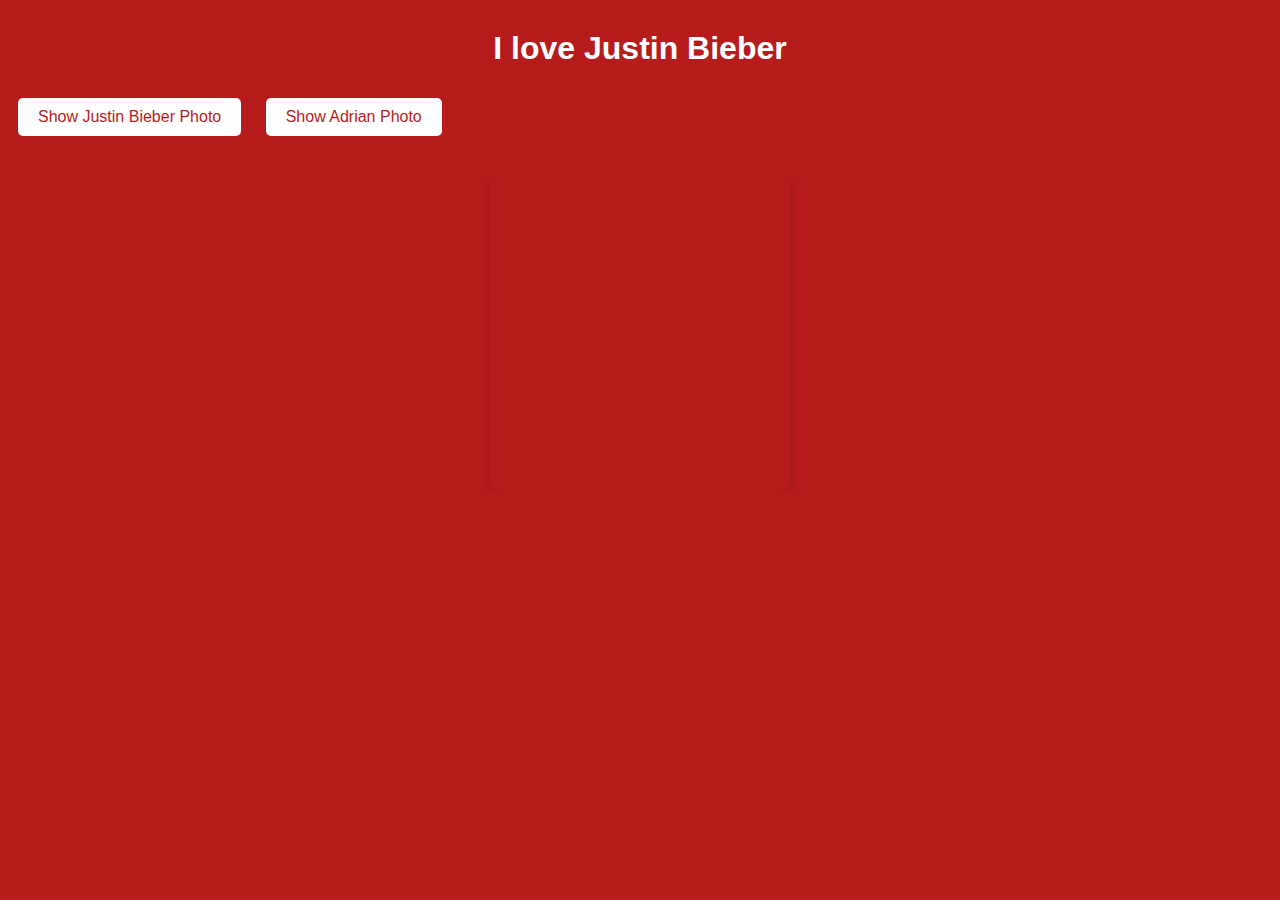
<file: fanpage.html>
<!DOCTYPE html>
<html lang="en">
<head>
    <meta charset="UTF-8">
    <meta name="viewport" content="width=device-width, initial-scale=1.0">
    <title>Justin Bieber</title>
</head>
<body>
    <h1>I love Justin Bieber</h1>
    <!-- <a href="https://www.youtube.com/watch?v=fXivMSJm_kA"></a> -->
    <button onclick="showJustinPhoto()">Show Justin Bieber Photo</button>
    <button onclick="showAdrianPhoto()">Show Adrian Photo</button>
    <div class="media-flex">
        <!-- Images and links will be displayed here by JS -->
        <iframe width="560" height="315" src="https://www.youtube.com/embed/fXivMSJm_kA" 
        title="YouTube video player" frameborder="0" allowfullscreen></iframe>
    </div>
</body>
<script src="indes.js"></script>
<link rel="stylesheet" href="fanpage.css">
</html>
</file>
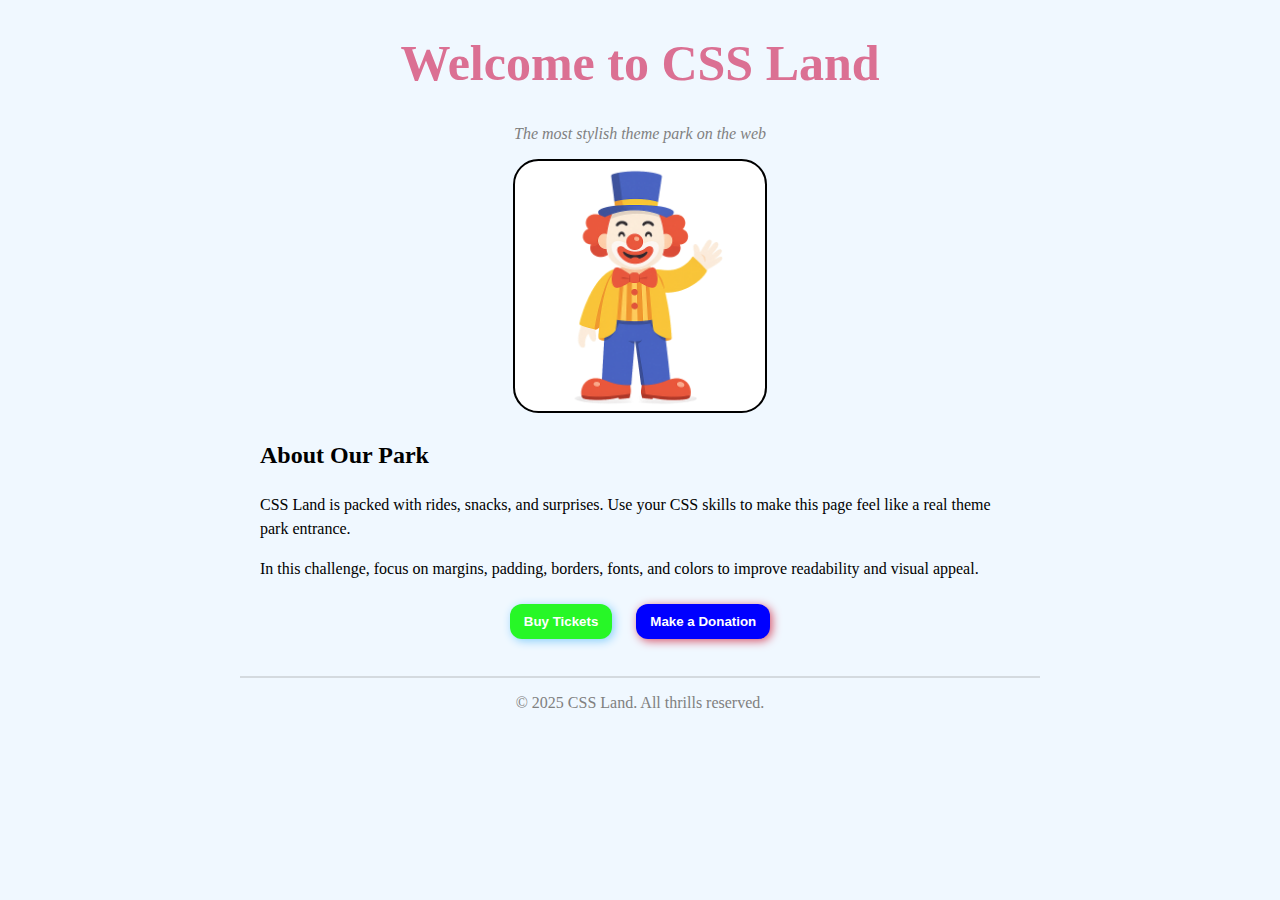
<file: week2/Challenge1/home.html>
<!DOCTYPE html>
<html lang="en">
<head>
    <meta charset="UTF-8" />
    <meta name="viewport" content="width=device-width, initial-scale=1.0"/>
    <title>Challenge 1 - CSS Land - Welcome</title>
    <link rel="stylesheet" href="styles.css"/>
</head>
<body>

    <!-- DO NOT MODIFY HTML
         YOU MAY ONLY EDIT styles.css
    -->

    <div class="container">

        <header class="site-header">
            <h1>Welcome to <span class="park-name">CSS Land</span></h1>
            <p class="tagline">The most stylish theme park on the web</p>
        </header>

        <main>
            <section class="hero">
                <div class="mascot-placeholder" aria-label="Mascot placeholder" role="img">
                    <img id="mascot-image" src="mascot.png">
                </div>
            </section>

            <section class="about">
                <h2>About Our Park</h2>
                <p>CSS Land is packed with rides, snacks, and surprises. Use your CSS skills to make this
                    page feel like a real theme park entrance.
                </p>
                <p>In this challenge, focus on margins, padding, borders, fonts, and colors to improve
                    readability and visual appeal.
                </p>
            </section>

            <section class="actions">
                <button class="buy-tickets">Buy Tickets</button>
                <button class="make-donation">Make a Donation</button>
            </section>
        </main>

        <footer class="site-footer">
            <p>© 2025 CSS Land. All thrills reserved.</p>
        </footer>

    </div>

</body>
</html>
</file>
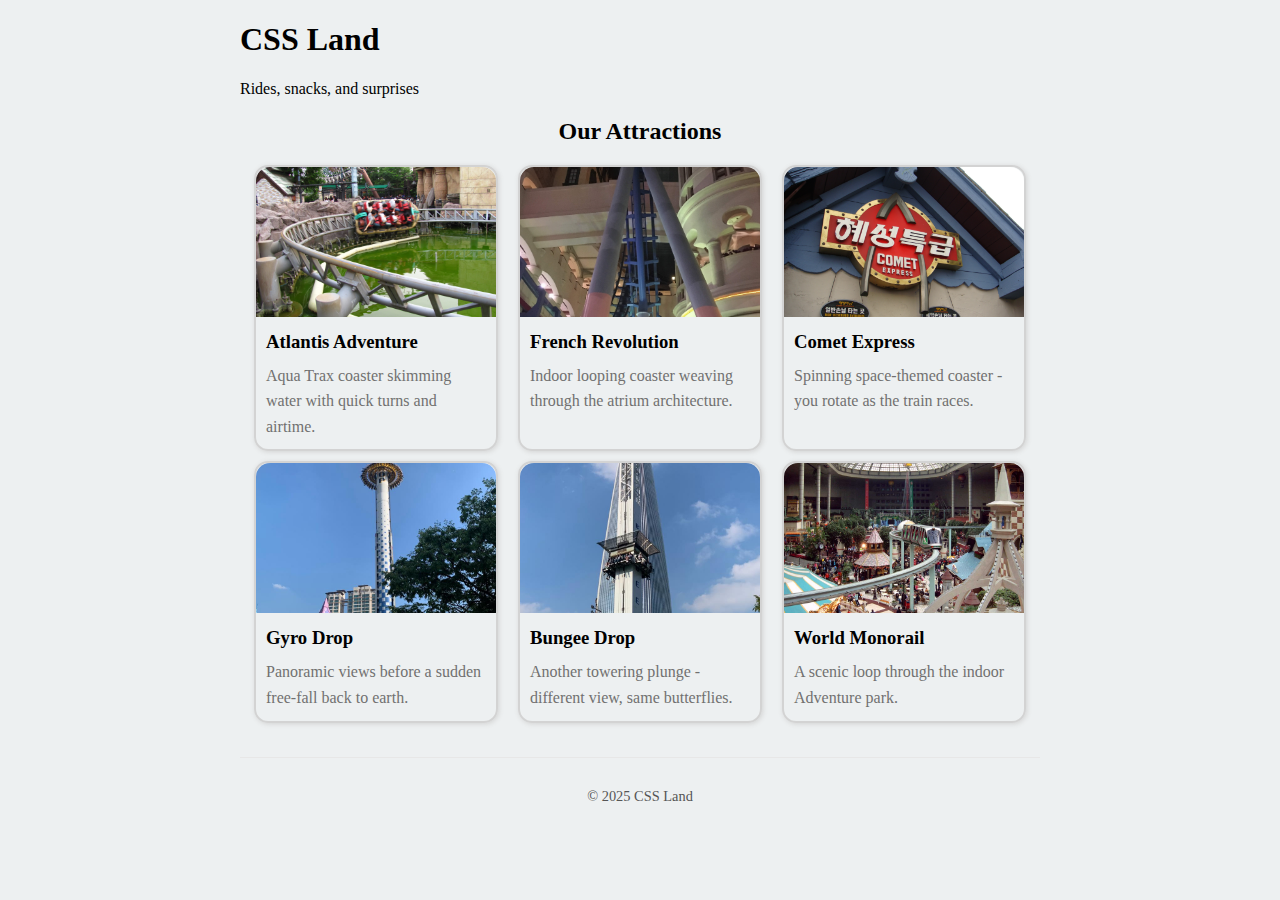
<file: week2/Challenge2/home.html>
<!DOCTYPE html>
<html lang="en">
<head>
    <meta charset="UTF-8" />
    <meta name="viewport" content="width=device-width, initial-scale=1.0"/>
    <title>Challenge 2 - CSS Land - Attractions Gallery</title>
    <link rel="stylesheet" href="styles.css"/>
</head>
<body>

    <!-- DO NOT MODIFY home.html -->
    <!-- Add all styling in styles.css -->

    <div class="container">
        <header class="site-header">
            <h1>CSS Land</h1>
            <p class="tagline">Rides, snacks, and surprises</p>
        </header>

        <main>
            <section class="attractions">
                <h2>Our Attractions</h2>

                <div class="cards">
                    <article class="card">
                        <img src="images/atlantis.jpg" alt="Atlantis Adventure at Lotte World">
                        <h3>Atlantis Adventure</h3>
                        <p class="blurb">Aqua Trax coaster skimming water with quick turns and airtime.</p>
                    </article>

                    <article class="card">
                        <img src="images/french.jpg" alt="French Revolution indoor coaster">
                        <h3>French Revolution</h3>
                        <p class="blurb">Indoor looping coaster weaving through the atrium architecture.</p>
                    </article>

                    <article class="card">
                        <img src="images/comet.jpg" alt="Comet Express at Lotte World">
                        <h3>Comet Express</h3>
                        <p class="blurb">Spinning space-themed coaster - you rotate as the train races.</p>
                    </article>

                    <article class="card">
                        <img src="images/gyro.jpg" alt="Gyro Drop tower ride at Lotte World">
                        <h3>Gyro Drop</h3>
                        <p class="blurb">Panoramic views before a sudden free-fall back to earth.</p>
                    </article>

                    <article class="card">
                        <img src="images/bungee.jpg" alt="Bungee Drop at Lotte World">
                        <h3>Bungee Drop</h3>
                        <p class="blurb">Another towering plunge - different view, same butterflies.</p>
                    </article>

                    <article class="card">
                        <img src="images/monorail.jpg" alt="World Monorail at Lotte World Adventure">
                        <h3>World Monorail</h3>
                        <p class="blurb">A scenic loop through the indoor Adventure park.</p>
                    </article>
                </div>
            </section>
        </main>

        <footer class="site-footer">
            <p>© 2025 CSS Land</p>
        </footer>
    </div>

</body>
</html>
</file>
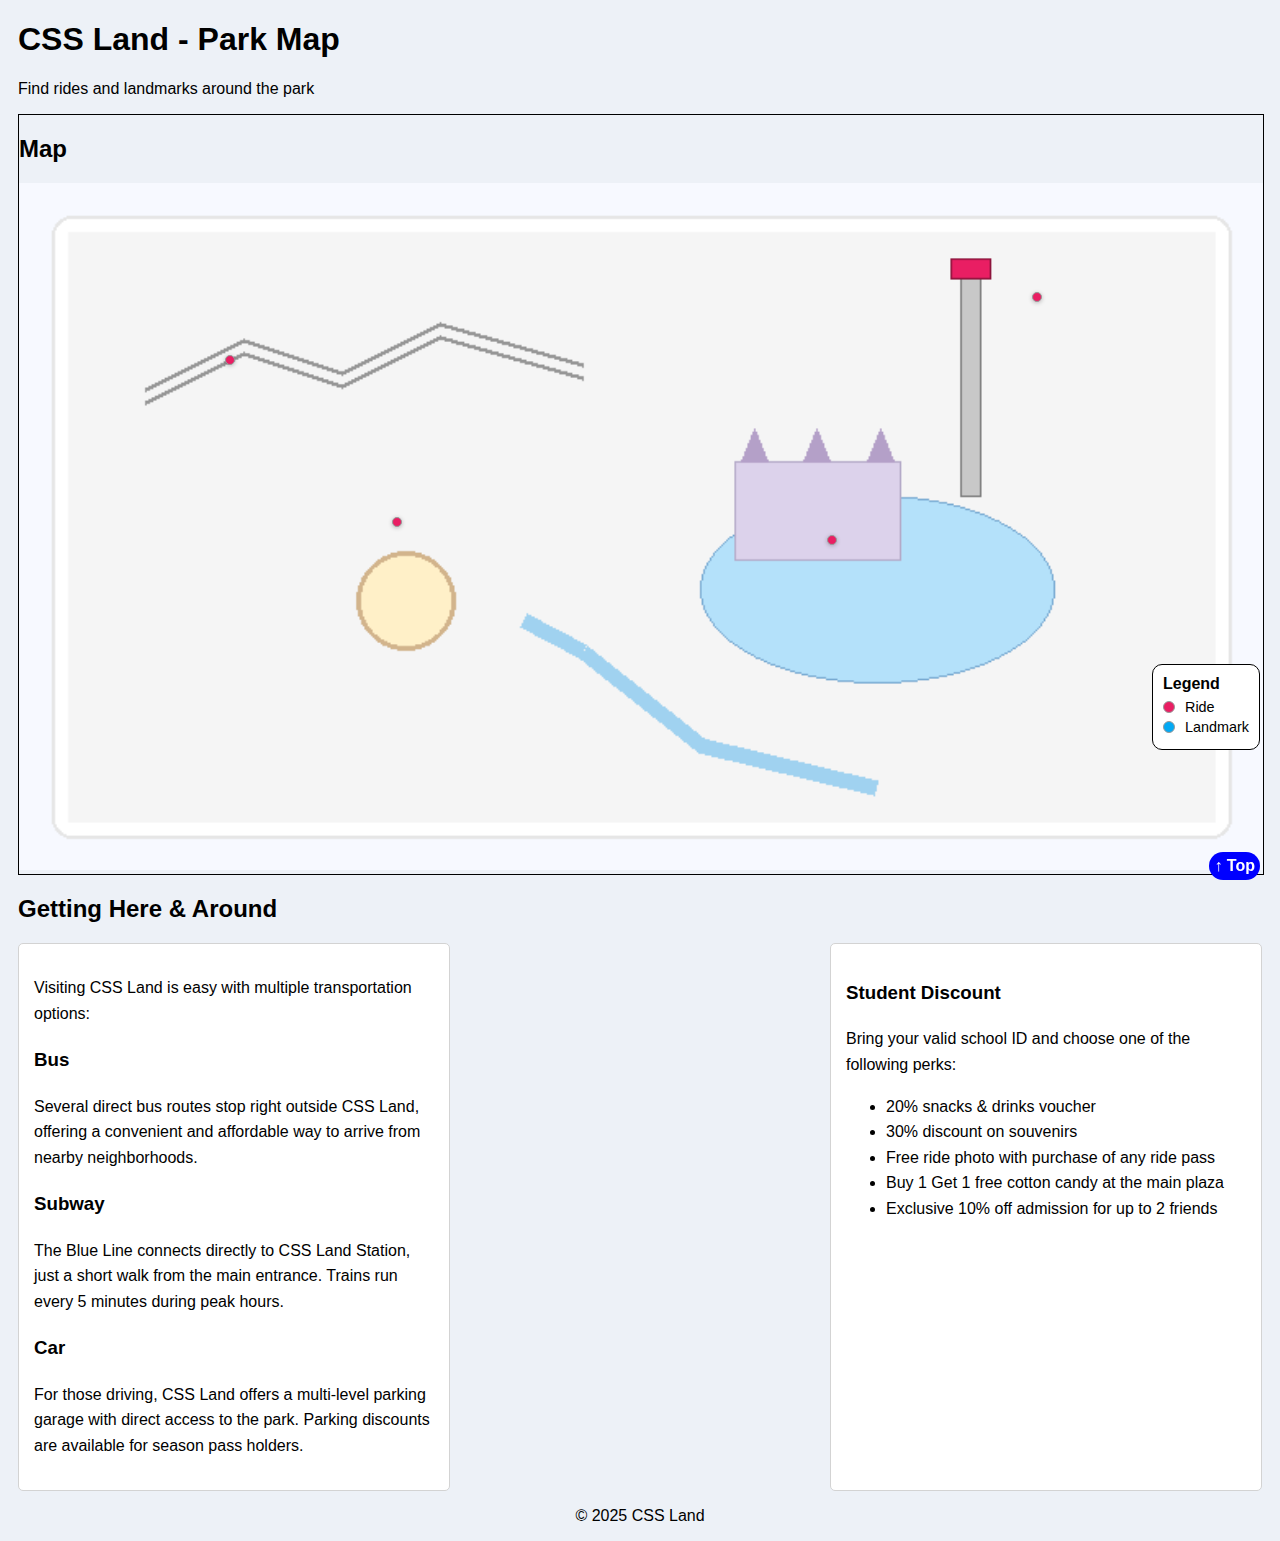
<file: week2/Challenge3/home.html>
<!DOCTYPE html>
<html lang="en">
<head>
    <meta charset="UTF-8" />
    <meta name="viewport" content="width=device-width, initial-scale=1.0"/>
    <title>Challenge 3 - CSS Land - Park Map</title>
    <link rel="stylesheet" href="styles.css"/>
</head>
<body id="top">
    <!-- DO NOT MODIFY home.html -->
    <!-- Add all your styles in styles.css -->

    <div class="container">
        <header class="site-header">
            <h1>CSS Land - Park Map</h1>
            <p class="tagline">Find rides and landmarks around the park</p>
        </header>

        <main>
            <section class="map-section">
                <h2>Map</h2>

                <!-- Map wrapper: make this the positioning context -->
                <div class="map-wrapper">
                    <!-- Map image -->
                    <img class="park-map" src="map.png" alt="CSS Land Park Map">

                    <!-- Attraction markers (place precisely on the map) -->
                    <button class="marker" id="marker-atlantis" aria-label="Atlantis Adventure">
                        <span class="tooltip">Atlantis Adventure</span>
                    </button>

                    <button class="marker" id="marker-gyro" aria-label="Gyro Drop">
                        <span class="tooltip">Gyro Drop</span>
                    </button>

                    <button class="marker" id="marker-carousel" aria-label="Carousel Dreams">
                        <span class="tooltip">Carousel Dreams</span>
                    </button>

                    <button class="marker" id="marker-river" aria-label="River Rapids">
                        <span class="tooltip">River Rapids</span>
                    </button>

                    <!-- Legend box pinned to map corner -->
                    <aside class="legend">
                        <h3>Legend</h3>
                        <ul>
                            <li><span class="dot ride"></span> Ride</li>
                            <li><span class="dot landmark"></span> Landmark</li>
                        </ul>
                    </aside>
                </div>
            </section>

            <section class="transport">
                <h2>Getting Here & Around</h2>
                <div class="transport-columns">
                    <!-- Left column: Transportation info -->
                    <div class="transport-info">
                        <p>Visiting CSS Land is easy with multiple transportation options:</p>

                        <h3>Bus</h3>
                        <p>Several direct bus routes stop right outside CSS Land, offering a convenient and affordable way to arrive from nearby neighborhoods.</p>

                        <h3>Subway</h3>
                        <p>The Blue Line connects directly to CSS Land Station, just a short walk from the main entrance. Trains run every 5 minutes during peak hours.</p>

                        <h3>Car</h3>
                        <p>For those driving, CSS Land offers a multi-level parking garage with direct access to the park. Parking discounts are available for season pass holders.</p>
                    </div>

                    <!-- Right column: Student discount info -->
                    <div class="transport-discounts">
                        <h3>Student Discount</h3>
                        <p>Bring your valid school ID and choose one of the following perks:</p>
                        <ul>
                            <li>20% snacks & drinks voucher</li>
                            <li>30% discount on souvenirs</li>
                            <li>Free ride photo with purchase of any ride pass</li>
                            <li>Buy 1 Get 1 free cotton candy at the main plaza</li>
                            <li>Exclusive 10% off admission for up to 2 friends</li>
                        </ul>
                    </div>
                </div>
            </section>

        </main>

        <!-- Fixed Back to Top button -->
        <a href="#top" class="back-to-top" aria-label="Back to top">↑ Top</a>

        <footer class="site-footer">
            <p>© 2025 CSS Land</p>
        </footer>
    </div>
</body>
</html>
</file>
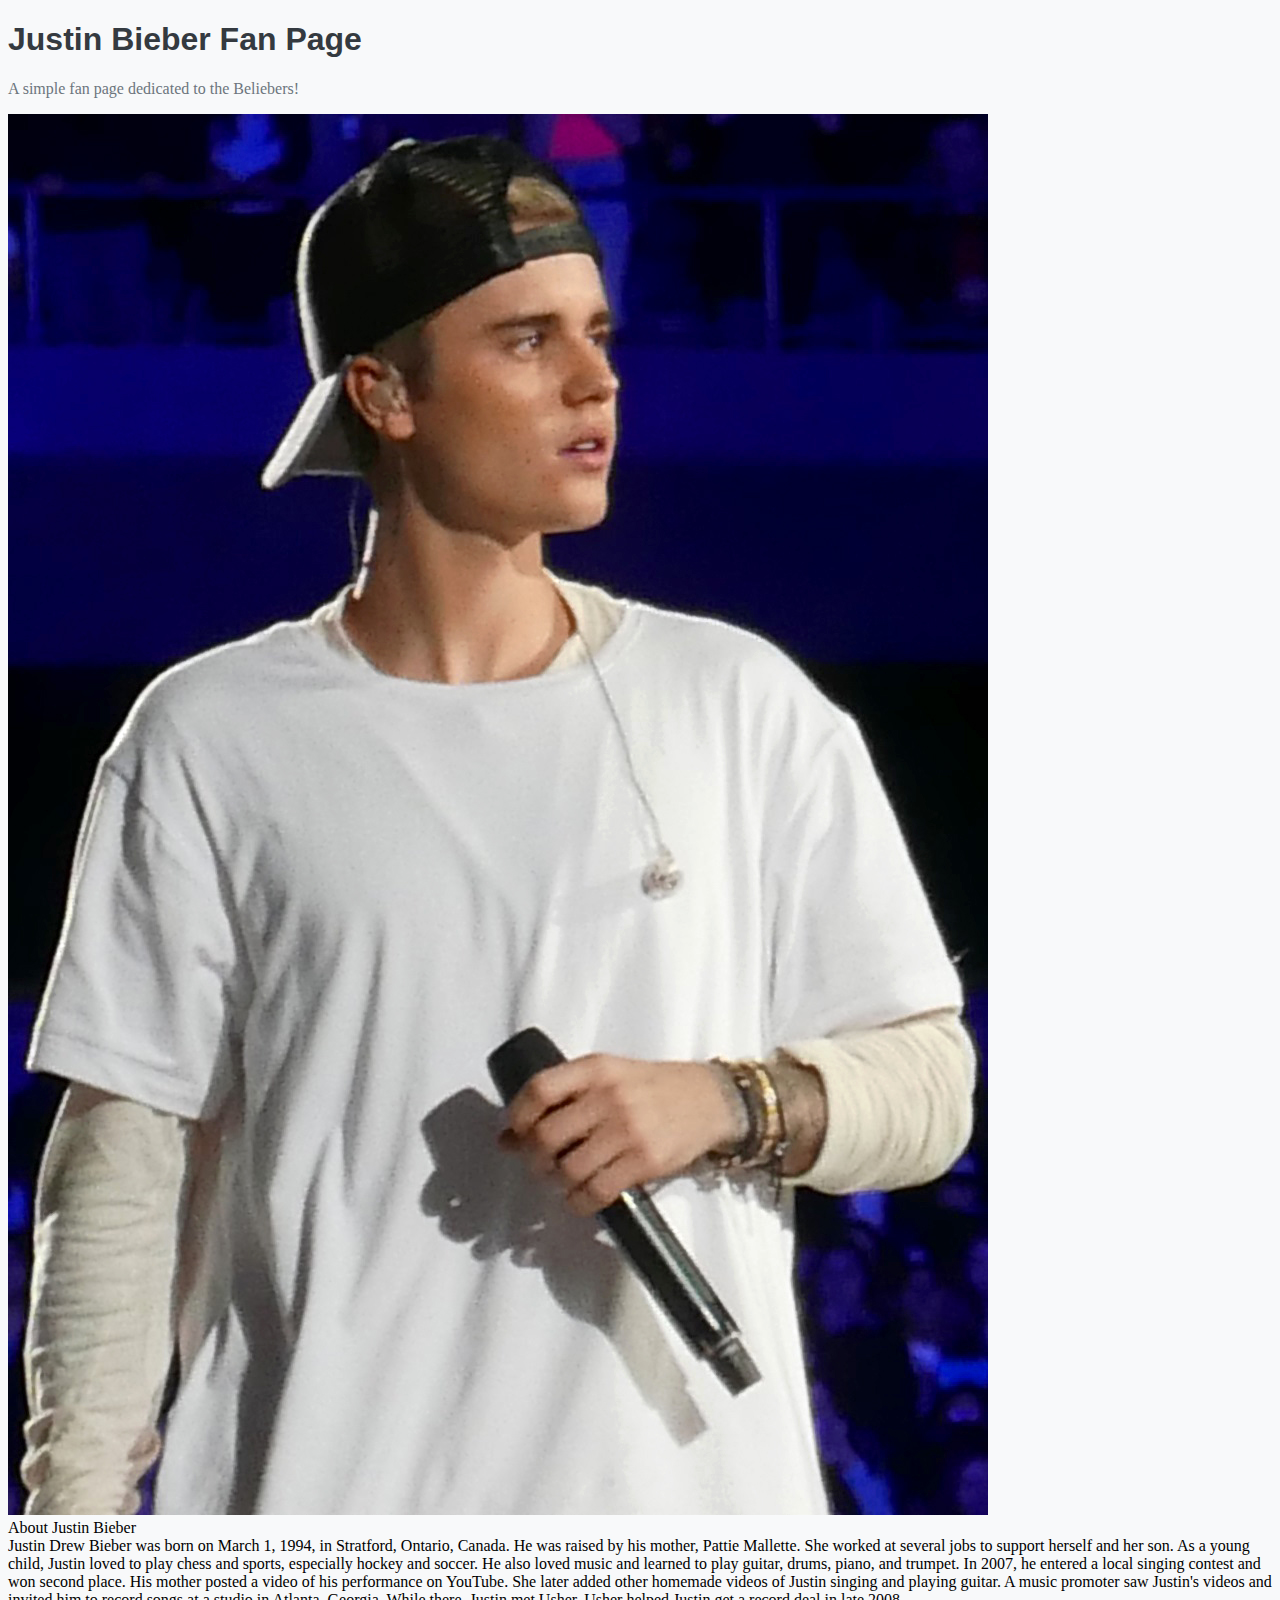
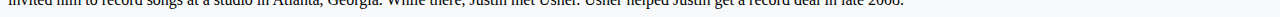
<file: week3/Challenge1/justin.html>
<!DOCTYPE html>
<html lang="en">
<head>
    <meta charset="UTF-8">
    <meta name="viewport" content="width=device-width, initial-scale=1.0">
    <title>Challenge 1 - Justin</title>

    <!-- Bootstrap CSS -->
    <link href="https://cdn.jsdelivr.net/npm/bootstrap@5.3.7/dist/css/bootstrap.min.css" rel="stylesheet" integrity="sha384-LN+7fdVzj6u52u30Kp6M/trliBMCMKTyK833zpbD+pXdCLuTusPj697FH4R/5mcr" crossorigin="anonymous">

    <!-- External CSS -->
    <link rel="stylesheet" href="styles.css">

</head>
<body>

    <div class="container">

        <div class="row mx-auto">
            <!-- Task 1
                 - The text such as Heading and Paragraph must be horizontally centered (Use appropriate Bootstrap classes)
                 - There should be some margin at the Top and at the Bottom of the text (Use appropriate Bootstrap classes)
            -->
            <div class="col-12 mx-auto text-center">
                <h1>Justin Bieber Fan Page</h1>
                <p class="lead">A simple fan page dedicated to the Beliebers!</p>
            </div>
        </div>

        <div class="row mt-3">

            <!-- Task 2
                    Add your columns here -->
            <div class="col-md">
                <img class="img-fluid" src="./justin_concert.jpg" alt="">
            </div>

            <!-- You can find Justin's photo in Challenge1/justin_concert.jpg -->
            
            <div class="col-md text-start">
            <!-- <div class="h2">Here's Justin's biography </div> -->
            
            <div class="h2">About Justin Bieber</div>

            Justin Drew Bieber was born on March 1, 1994, in Stratford, Ontario, Canada. He was raised by his mother, Pattie Mallette. She worked at several jobs to support herself and her son. As a young child, Justin loved to play chess and sports, especially hockey and soccer. He also loved music and learned to play guitar, drums, piano, and trumpet.

            In 2007, he entered a local singing contest and won second place. His mother posted a video of his performance on YouTube. She later added other homemade videos of Justin singing and playing guitar. A music promoter saw Justin's videos and invited him to record songs at a studio in Atlanta, Georgia. While there, Justin met Usher. Usher helped Justin get a record deal in late 2008.

           </div>

        </div>

    </div>

    <!-- Bootstrap JavaScript -->
    <script src="https://cdn.jsdelivr.net/npm/bootstrap@5.3.7/dist/js/bootstrap.bundle.min.js" integrity="sha384-ndDqU0Gzau9qJ1lfW4pNLlhNTkCfHzAVBReH9diLvGRem5+R9g2FzA8ZGN954O5Q" crossorigin="anonymous"></script>

</body>
</html>
</file>
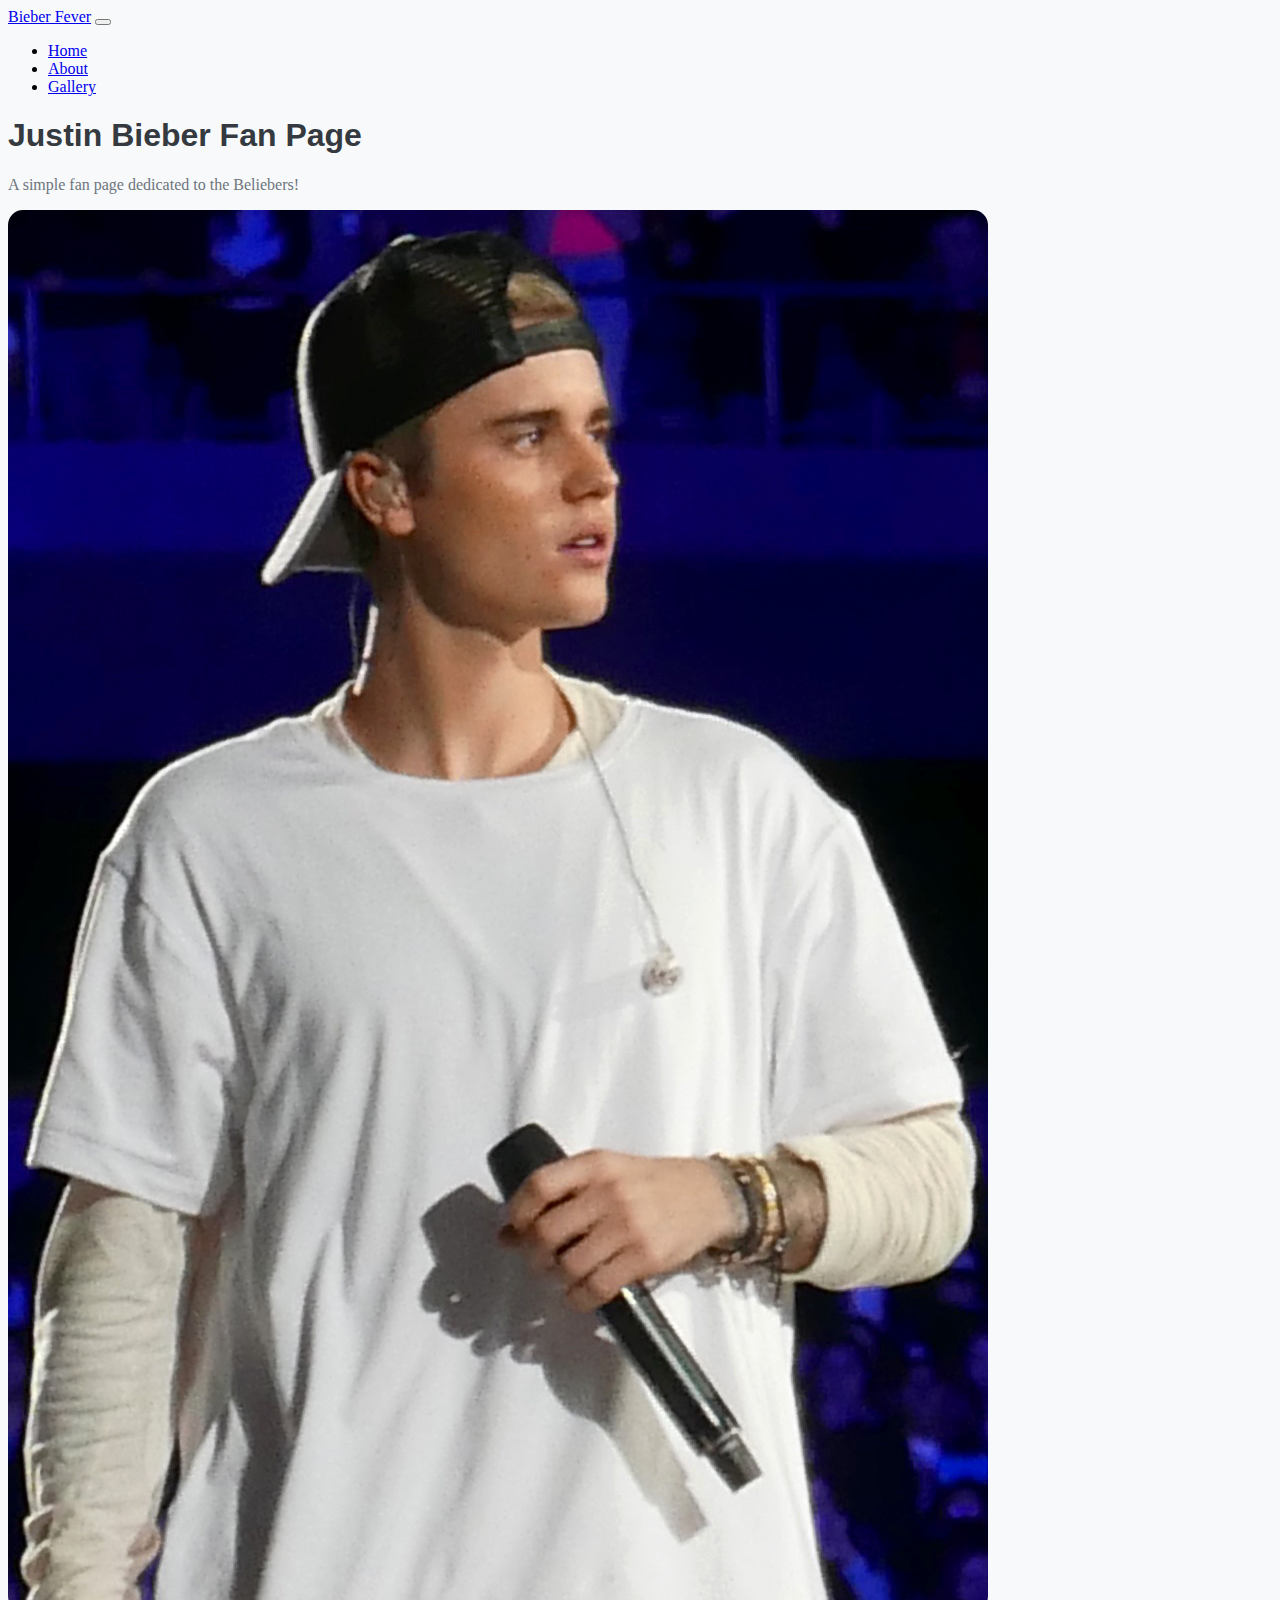
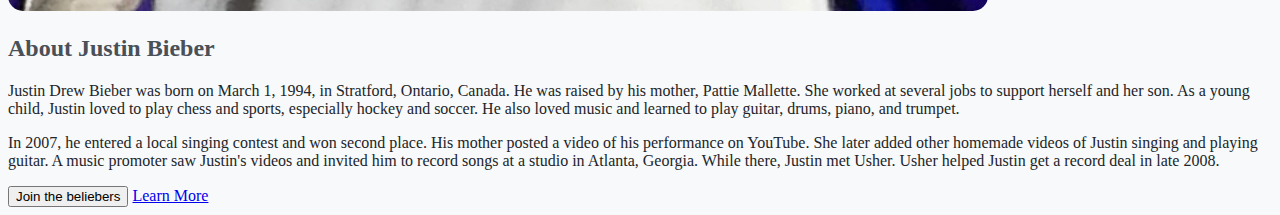
<file: week3/Challenge2/justin.html>
<!DOCTYPE html>
<html lang="en">
<head>
    <meta charset="UTF-8">
    <meta name="viewport" content="width=device-width, initial-scale=1.0">
    <title>Challenge 2 - Justin</title>

    <!-- Bootstrap CSS -->
    <link href="https://cdn.jsdelivr.net/npm/bootstrap@5.3.7/dist/css/bootstrap.min.css" rel="stylesheet" integrity="sha384-LN+7fdVzj6u52u30Kp6M/trliBMCMKTyK833zpbD+pXdCLuTusPj697FH4R/5mcr" crossorigin="anonymous">

    <!-- External CSS -->
    <link rel="stylesheet" href="styles.css">

</head>
<body>

    <div class="container">

        <!-- Task 1
             - Add a navigtion bar
        -->

        <!-- <nav class="navbar navbar-expand-md bg-body-tertiary">
  <div class="container-fluid">
    <a class="navbar-brand text-danger" href="#">Bieber Fever</a>
    <button class="navbar-toggler" type="button" data-bs-toggle="collapse" data-bs-target="#navbarSupportedContent" aria-controls="navbarSupportedContent" aria-expanded="false" aria-label="Toggle navigation">
      <span class="navbar-toggler-icon"></span>
    </button>
    <div class="collapse navbar-collapse d-flex" id="navbarSupportedContent">
      <ul class="navbar-nav me-auto mb-2 mb-lg-0">
        <li class="nav-item">
          <a class="nav-link" aria-current="page" href="#">Home</a>
        </li>
        <li class="nav-item">
          <a class="nav-link" href="#">About</a>
        </li>
        <li class="nav-item">
          <a class="nav-link" aria-disabled="true">Gallery</a>
        </li>
      </ul>
    </div>
  </div>
</nav> -->

<nav class="navbar navbar-expand-lg bg-body-tertiary" data-bs-theme="dark">
  <div class="container-fluid">
    <a class="navbar-brand text-danger" href="#">Bieber Fever</a>
    <button class="navbar-toggler" type="button" data-bs-toggle="collapse" data-bs-target="#navbarSupportedContent" aria-controls="navbarSupportedContent" aria-expanded="false" aria-label="Toggle navigation">
      <span class="navbar-toggler-icon"></span>
    </button>
    <div class="collapse navbar-collapse text-end" id="navbarSupportedContent">
      <ul class="navbar-nav ms-auto mb-2 mb-lg-0">
        <li class="nav-item">
          <a class="nav-link active" aria-current="page" href="#">Home</a>
        </li>
        <li class="nav-item">
          <a class="nav-link" href="#">About</a>
        </li>
        <li class="nav-item">
          <a class="nav-link" href="#">Gallery</a>
        </li>

    </div>
  </div>
</nav>

        <div class="row">
            <div class="col-12 text-center my-4">
                <h1>Justin Bieber Fan Page</h1>
                <p class="lead">A simple fan page dedicated to the Beliebers!</p>
            </div>
        </div>

        <div class="row">

            <div class="col-md-6 text-center">
                <img src="justin_concert.jpg" 
                class="img-fluid rounded" alt="Justin Bieber">
            </div>

            <div class="col-md-6 my-2">

                <h2>About Justin Bieber</h2>

                <p>Justin Drew Bieber was born on March 1, 1994, in Stratford, Ontario, Canada. He was raised by his mother, Pattie Mallette. She worked at several jobs to support herself and her son. As a young child, Justin loved to play chess and sports, especially hockey and soccer. He also loved music and learned to play guitar, drums, piano, and trumpet.</p>

                <p>In 2007, he entered a local singing contest and won second place. His mother posted a video of his performance on YouTube. She later added other homemade videos of Justin singing and playing guitar. A music promoter saw Justin's videos and invited him to record songs at a studio in Atlanta, Georgia. While there, Justin met Usher. Usher helped Justin get a record deal in late 2008.</p>
            </div>

        </div>

        <!-- Task 2
             - Add 2 buttons
        -->

        <button type="button" class="btn btn-danger w-100 my-3" onclick="alert('You are now a belieber')">Join the beliebers</button>
        <a href="https://www.justinbiebermusic.com" class="btn btn-primary w-100">Learn More</a>

    </div>
    

    <!-- Bootstrap JavaScript -->
    <script src="https://cdn.jsdelivr.net/npm/bootstrap@5.3.7/dist/js/bootstrap.bundle.min.js" integrity="sha384-ndDqU0Gzau9qJ1lfW4pNLlhNTkCfHzAVBReH9diLvGRem5+R9g2FzA8ZGN954O5Q" crossorigin="anonymous"></script>

</body>
</html>
</file>
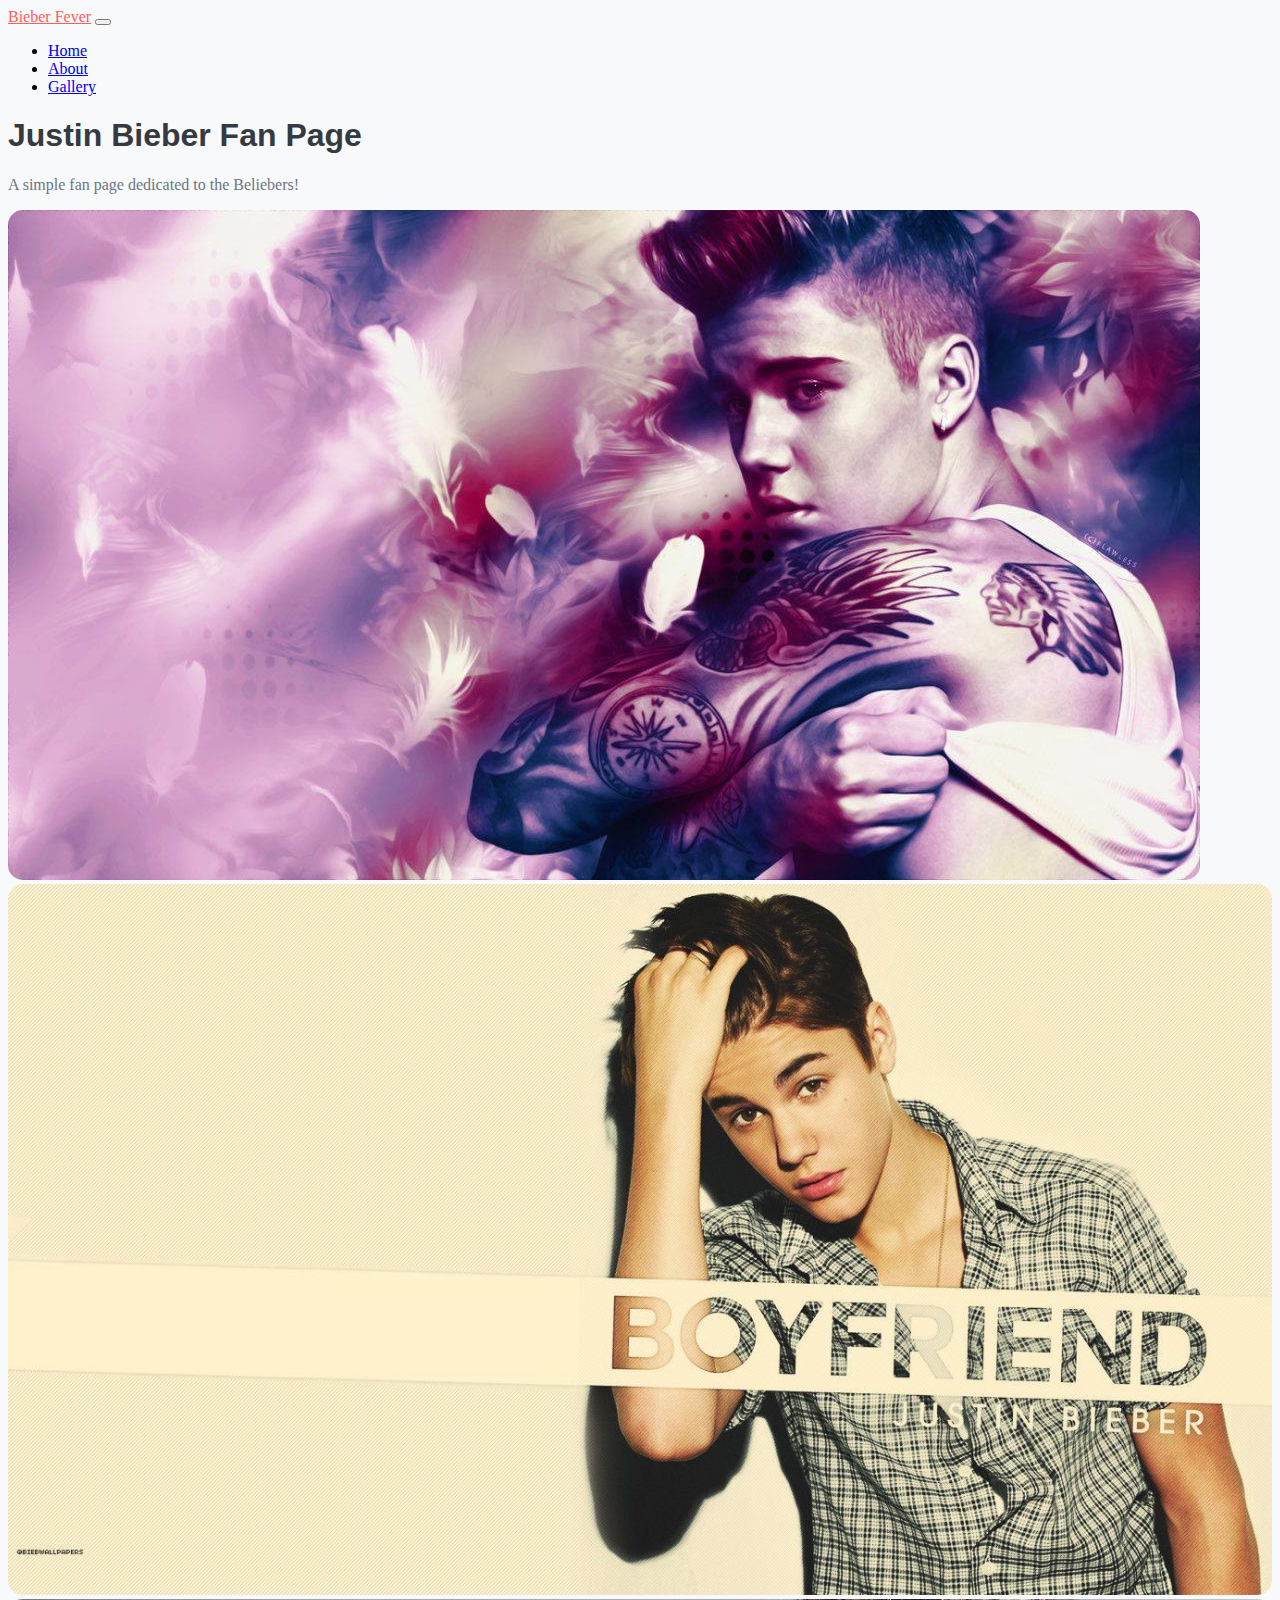
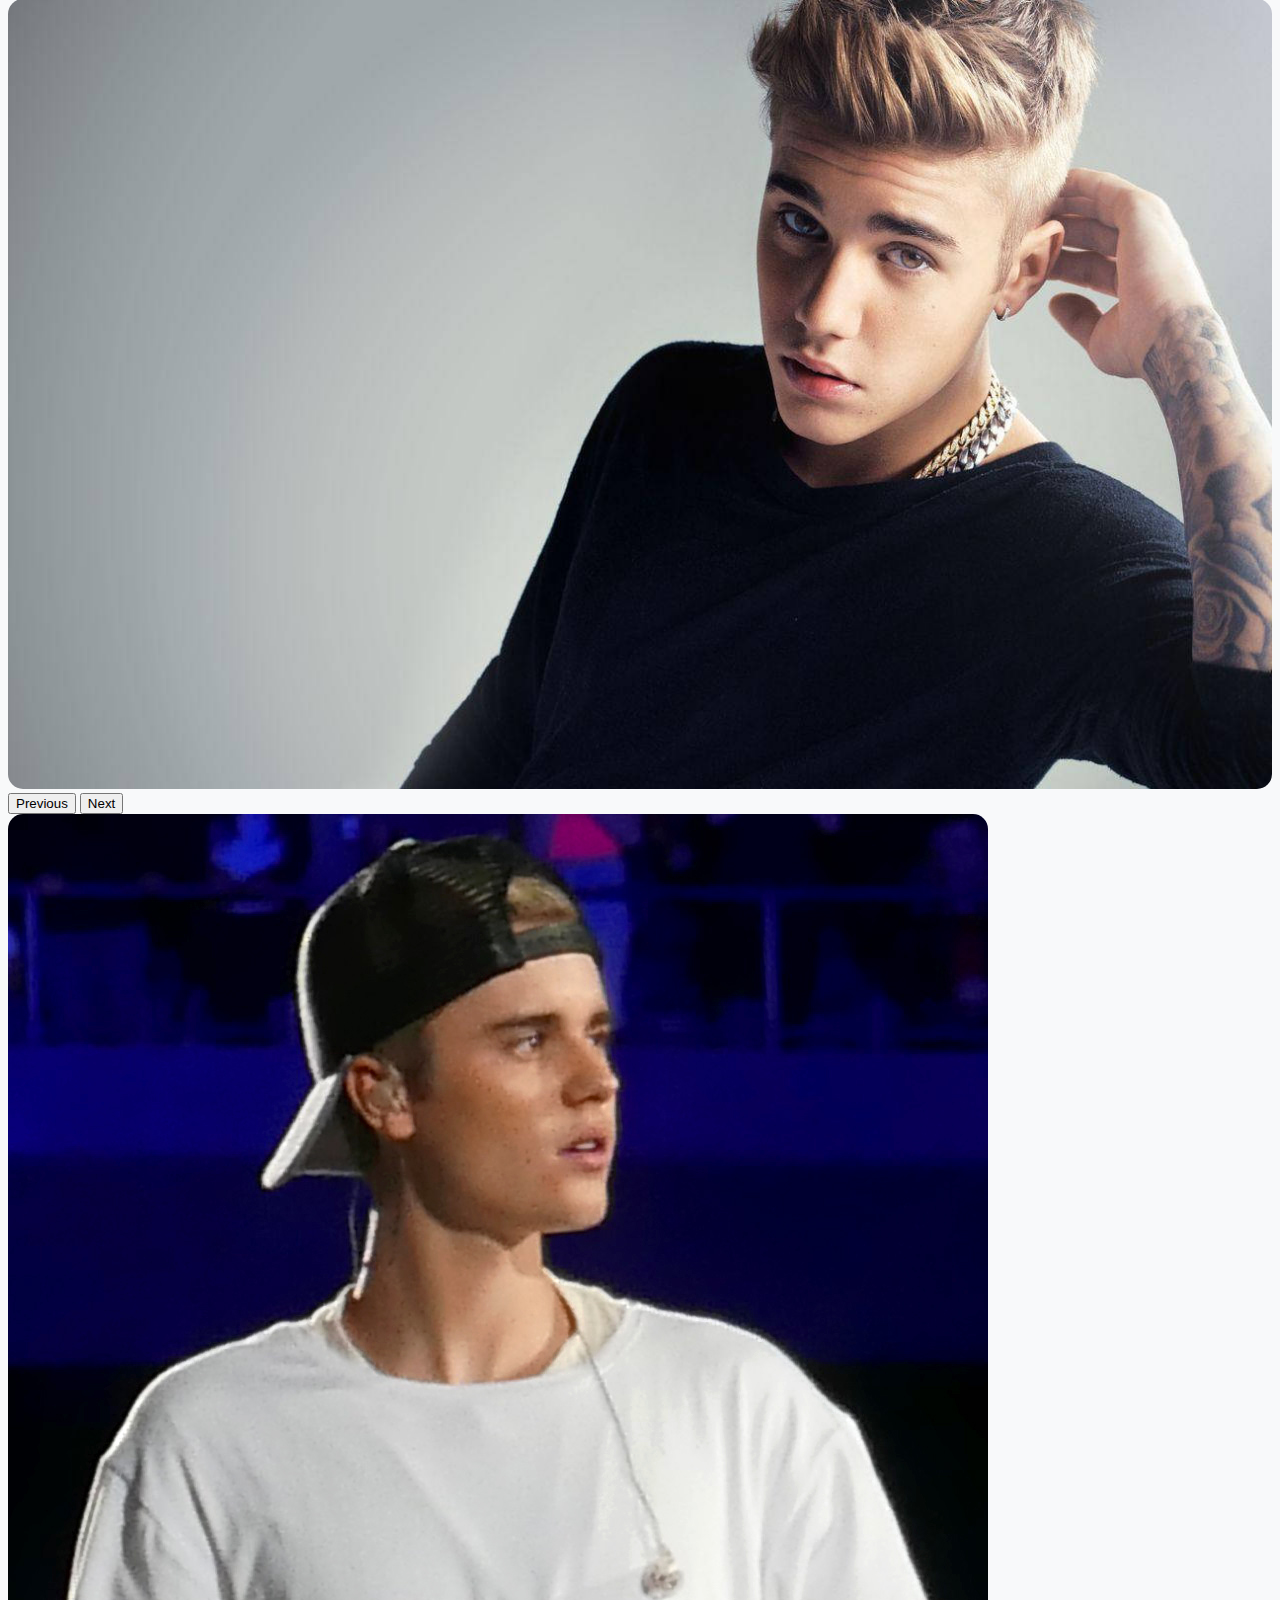
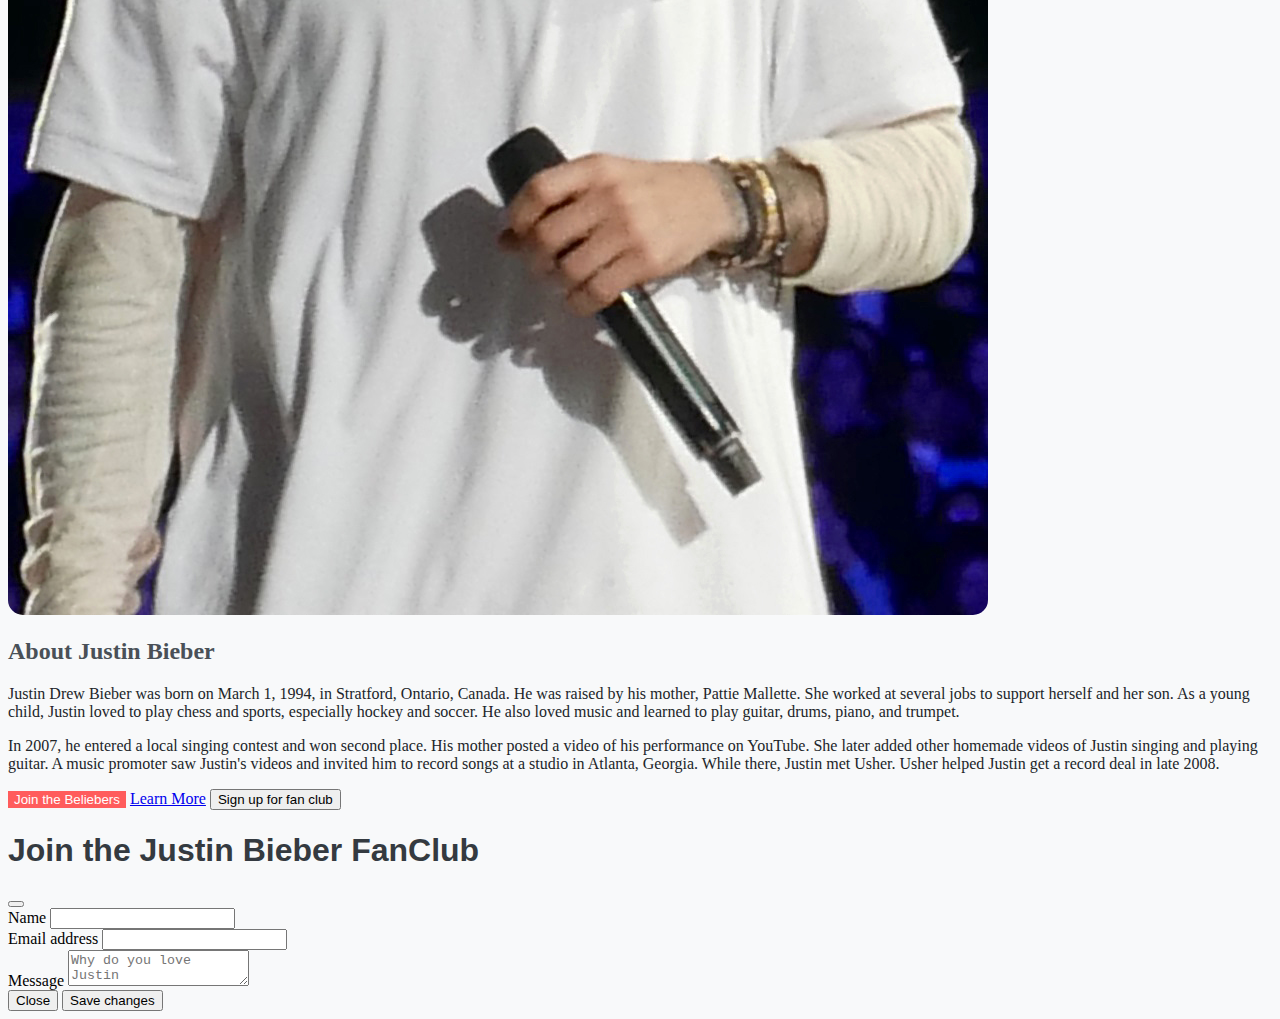
<file: week3/Challenge3/justin.html>
<!DOCTYPE html>
<html lang="en">
<head>
    <meta charset="UTF-8">
    <meta name="viewport" content="width=device-width, initial-scale=1.0">
    <title>Challenge 3 - Justin</title>

    <!-- Bootstrap CSS -->
    <link href="https://cdn.jsdelivr.net/npm/bootstrap@5.3.7/dist/css/bootstrap.min.css" rel="stylesheet" integrity="sha384-LN+7fdVzj6u52u30Kp6M/trliBMCMKTyK833zpbD+pXdCLuTusPj697FH4R/5mcr" crossorigin="anonymous">

    <!-- External CSS -->
    <link rel="stylesheet" href="styles.css">

</head>
<body>

    <div class="container">

        <!-- Navbar -->
        <nav class="navbar navbar-expand-lg navbar-dark bg-dark">
            <div class="container-fluid">
                <a class="navbar-brand" href="#">Bieber Fever</a>
                <button class="navbar-toggler" type="button" data-bs-toggle="collapse" data-bs-target="#navbarNav" aria-controls="navbarNav" aria-expanded="false" aria-label="Toggle navigation">
                    <span class="navbar-toggler-icon"></span>
                </button>
                <div class="collapse navbar-collapse" id="navbarNav">
                    <ul class="navbar-nav ms-auto">
                        <li class="nav-item">
                            <a class="nav-link active" aria-current="page" href="#">Home</a>
                        </li>
                        <li class="nav-item">
                            <a class="nav-link" href="#">About</a>
                        </li>
                        <li class="nav-item">
                            <a class="nav-link" href="#">Gallery</a>
                        </li>
                    </ul>
                </div>
            </div>
        </nav>

        <div class="row">
            <!-- Header Section -->
            <div class="col-12 text-center my-4">
                <h1>Justin Bieber Fan Page</h1>
                <p class="lead">A simple fan page dedicated to the Beliebers!</p>
            </div>
        </div>

        <!-- Task 1
             - Gallery Carousel Placeholder
             - Add your carousel here 
             - Slideshow image files are:
                justin1.jpg
                justin2.jpg
                justin3.jpg
        -->

        <div id="carouselExample" class="carousel slide">
  <div class="carousel-inner">
    <div class="carousel-item active">
      <img src="justin1.jpg" class="d-block w-100" alt="...">
    </div>
    <div class="carousel-item">
      <img src="justin2.jpg" class="d-block w-100" alt="...">
    </div>
    <div class="carousel-item">
      <img src="justin3.jpg" class="d-block w-100" alt="...">
    </div>
  </div>
  <button class="carousel-control-prev" type="button" data-bs-target="#carouselExample" data-bs-slide="prev">
    <span class="carousel-control-prev-icon" aria-hidden="true"></span>
    <span class="visually-hidden">Previous</span>
  </button>
  <button class="carousel-control-next" type="button" data-bs-target="#carouselExample" data-bs-slide="next">
    <span class="carousel-control-next-icon" aria-hidden="true"></span>
    <span class="visually-hidden">Next</span>
  </button>
</div>
    

        <div class="row mt-5">

            <div class="child col-md-6 text-center">
                <img src="justin_concert.jpg" 
                class="img-fluid rounded" alt="Justin Bieber">
            </div>

            <div class="child col-md-6 my-2">

                <h2>About Justin Bieber</h2>

                <p>Justin Drew Bieber was born on March 1, 1994, in Stratford, Ontario, Canada. He was raised by his mother, Pattie Mallette. She worked at several jobs to support herself and her son. As a young child, Justin loved to play chess and sports, especially hockey and soccer. He also loved music and learned to play guitar, drums, piano, and trumpet.</p>

                <p>In 2007, he entered a local singing contest and won second place. His mother posted a video of his performance on YouTube. She later added other homemade videos of Justin singing and playing guitar. A music promoter saw Justin's videos and invited him to record songs at a studio in Atlanta, Georgia. While there, Justin met Usher. Usher helped Justin get a record deal in late 2008.</p>
            </div>

        </div>


        <!-- Buttons and Alerts -->
        <div class="row">
            <button type="button" class="btn btn-custom mb-3 mt-3" onclick="alert('You are now a Belieber!')">Join the Beliebers</button>
            <a href="https://www.justinbiebermusic.com" class="btn btn-primary" target="_blank">Learn More</a>

            <!-- Task 2
             - Modal Button
             - Add a button here to trigger the modal -->
            <button type="button" class="btn btn-success mb-3 mt-3" data-bs-toggle="modal" data-bs-target="#exampleModal">Sign up for fan club</button>

            <div class="modal fade" id="exampleModal" tabindex="-1" aria-labelledby="exampleModalLabel" aria-hidden="true">
                <div class="modal-dialog">
                    <div class="modal-content">
                        <div class="modal-header">
                            <h1 class="modal-title fs-5" id="exampleModalLabel">Join the Justin Bieber FanClub</h1>
                            <button type="button" class="btn-close" data-bs-dismiss="modal" aria-label="Close"></button>
                        </div>
                        <div class="modal-body">
                            <form>
                                <div class="mb-3">
                                    <label for="InputName" class="form-label">Name</label>
                                    <input type="text" class="form-control" id="InputName">
                                </div>
                                <div class="mb-3">
                                    <label for="exampleInputEmail1" class="form-label">Email address</label>
                                    <input type="email" class="form-control" id="exampleInputEmail1" aria-describedby="emailHelp">
                                </div>
                                <div class="mb-3">
                                    <label for="floatingTextarea">Message</label>
                                    <textarea class="form-control" placeholder="Why do you love Justin" id="floatingTextarea"></textarea>
                                </div>
                        
                            </form>
                        <div>
                    </div>
                    <div class="modal-footer">
                        <button type="button" class="btn btn-secondary" data-bs-dismiss="modal">Close</button>
                        <button type="button" class="btn btn-primary">Save changes</button>
                    </div>
                </div>


                    


            </div>
        </div>
        </div>


        <!-- Modal -->
        


    </div>


    <!-- Bootstrap JavaScript -->
    <script src="https://cdn.jsdelivr.net/npm/bootstrap@5.3.7/dist/js/bootstrap.bundle.min.js" integrity="sha384-ndDqU0Gzau9qJ1lfW4pNLlhNTkCfHzAVBReH9diLvGRem5+R9g2FzA8ZGN954O5Q" crossorigin="anonymous"></script>

</body>
</html>
</file>
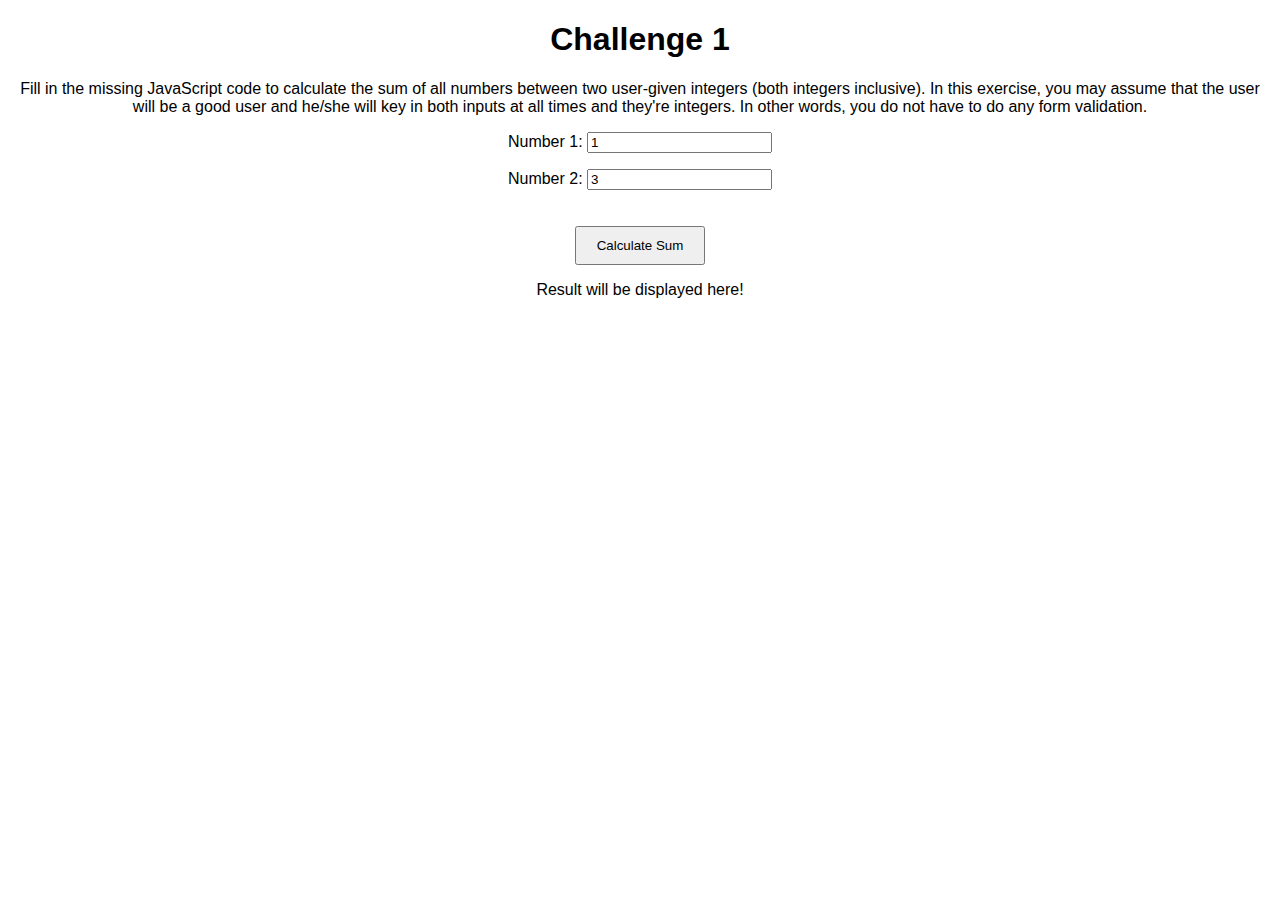
<file: week4/Challenge1/home.html>
<!DOCTYPE html>
<html lang="en">
<head>
    <meta charset="UTF-8">
    <meta name="viewport" content="width=device-width, initial-scale=1.0">
    <title>Challenge 1</title>
    <link rel="stylesheet" href="styles.css">
</head>
<body>

    <h1>Challenge 1</h1>

    <p>Fill in the missing JavaScript code to calculate the sum of all numbers between two user-given integers (both integers inclusive).
        In this exercise, you may assume that the user will be a good user and he/she will key in both inputs at all times and they're integers. In other words, you do not have to do any form validation.
    </p>

    <p>Number 1: <input type="text" id="number1" value="1"></p>
    <p>Number 2: <input type="text" id="number2" value="3"></p>

    <button id="calculate-btn" onclick="calculate()">Calculate Sum</button>

    <p id="result">
        Result will be displayed here!
    </p>

    <script src="script.js"></script>
    
</body>
</html>
</file>
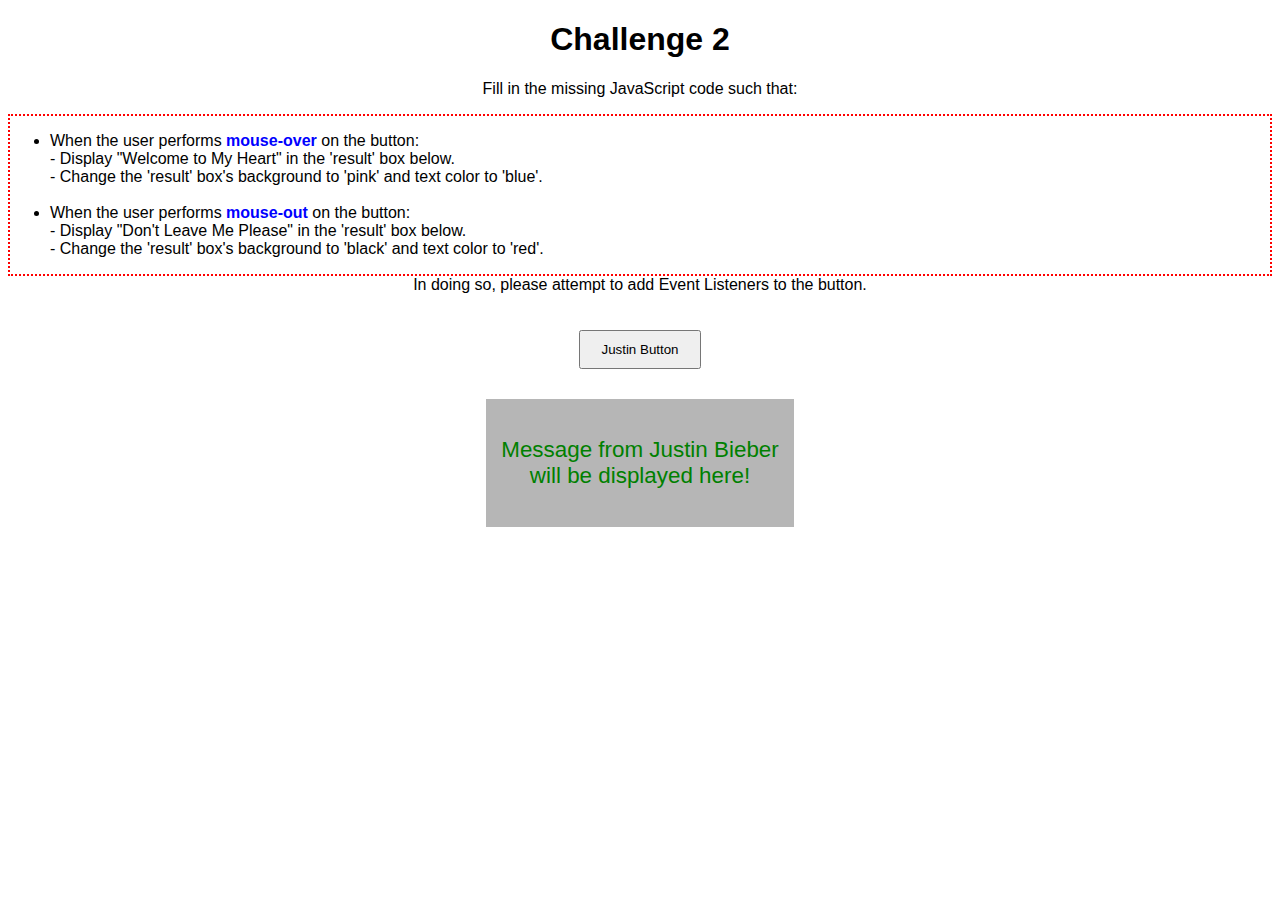
<file: week4/Challenge2/home.html>
<!DOCTYPE html>
<html lang="en">
<head>
    <meta charset="UTF-8">
    <meta name="viewport" content="width=device-width, initial-scale=1.0">
    <title>Challenge 2</title>
    <link rel="stylesheet" href="styles.css">
</head>
<body>

    <!-- DO NOT MODIFY ANY PART OF THIS HTML FILE (USE THIS AS IS) -->

    <h1>Challenge 2</h1>

    <p>
        Fill in the missing JavaScript code such that:
        <div id="inner-box">
            <ul>
                <li>
                    When the user performs <span class="bold-blue-text">mouse-over</span> on the button:<br>
                    - Display "Welcome to My Heart" in the 'result' box below.<br>
                    - Change the 'result' box's background to 'pink' and text color to 'blue'.
                </li>
                <br>
                <li>
                    When the user performs <span class="bold-blue-text">mouse-out</span> on the button:<br>
                    - Display "Don't Leave Me Please" in the 'result' box below.<br>
                    - Change the 'result' box's background to 'black' and text color to 'red'.
                </li>
            </ul>
        </div>
        In doing so, please attempt to add Event Listeners to the button.<br>
    </p>
    
    <button id="justin-btn" onmouseover="func1()" onmouseout="func2()">Justin Button</button>

    <div id="result">
        Message from Justin Bieber will be displayed here!
    </div>

    <script src="script.js"></script>
    
</body>
</html>
</file>
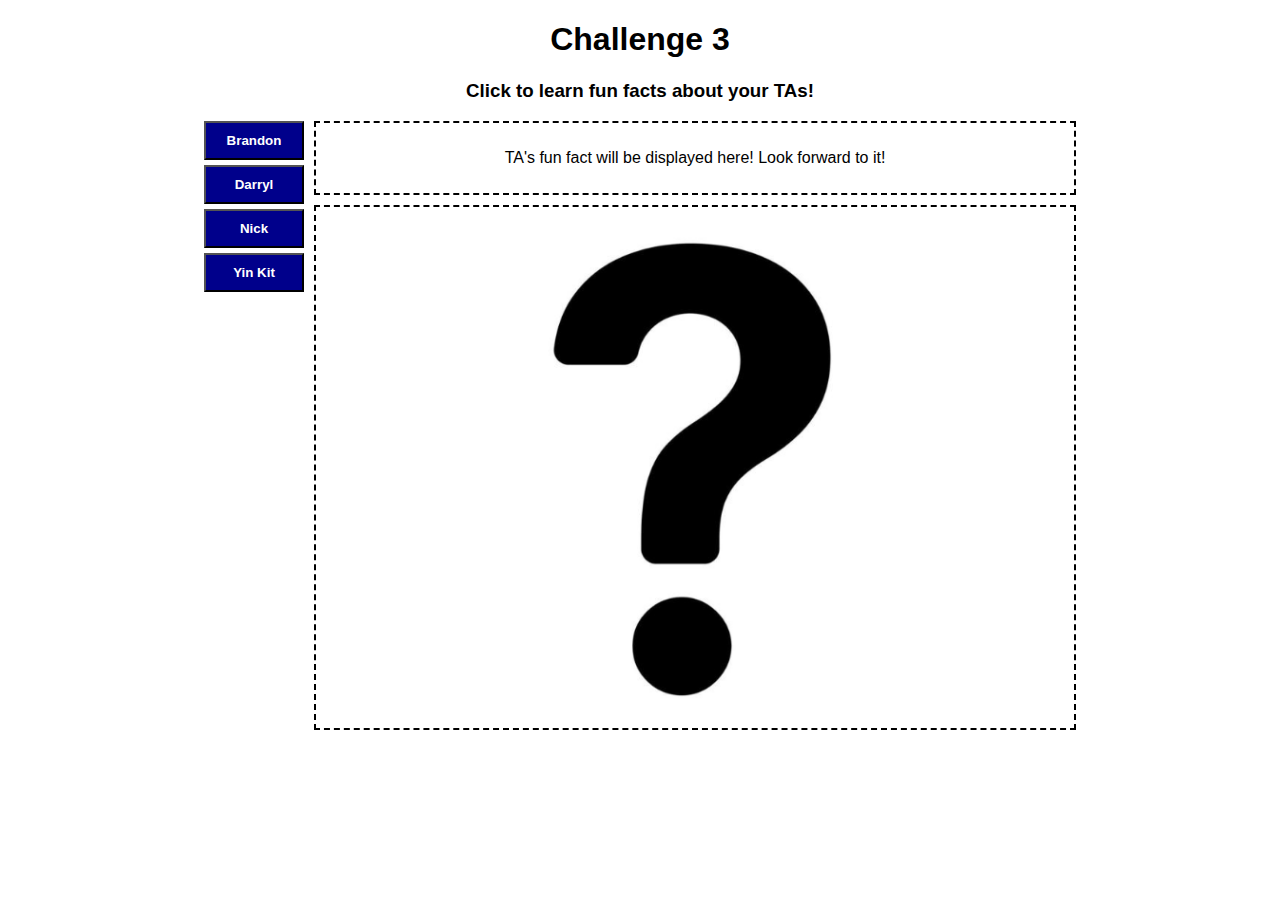
<file: week4/Challenge3/home.html>
<!DOCTYPE html>
<html lang="en">
<head>
    <meta charset="UTF-8">
    <meta name="viewport" content="width=device-width, initial-scale=1.0">
    <title>Challenge 3</title>
    <link rel="stylesheet" href="styles.css">
</head>
<body>

    <!-- DO NOT MODIFY ANY PART OF THIS HTML FILE (USE THIS AS IS) -->

    <h1>Challenge 3</h1>
    <h3>Click to learn fun facts about your TAs!</h3>

    <div id="outer-box">

        <div id="left-child">
            <button onclick="show(this)" id="brandon">Brandon</button><br>
            <button onclick="show(this)" id="darryl">Darryl</button><br>
            <button onclick="show(this)" id="nick">Nick</button><br>
            <button onclick="show(this)" id="yinkit">Yin Kit</button>
        </div>

        <div id="right-child">

            <div class="info-box" id="fact-box">
                <p id="ta-fun-fact">
                    TA's fun fact will be displayed here! Look forward to it!
                </p>
            </div>

            <div class="info-box" id="photo-box">
                <img id="ta-photo" src="photos/default.jpg">
            </div>

        </div>

    </div>

    <script src="script.js"></script>
    
</body>
</html>
</file>
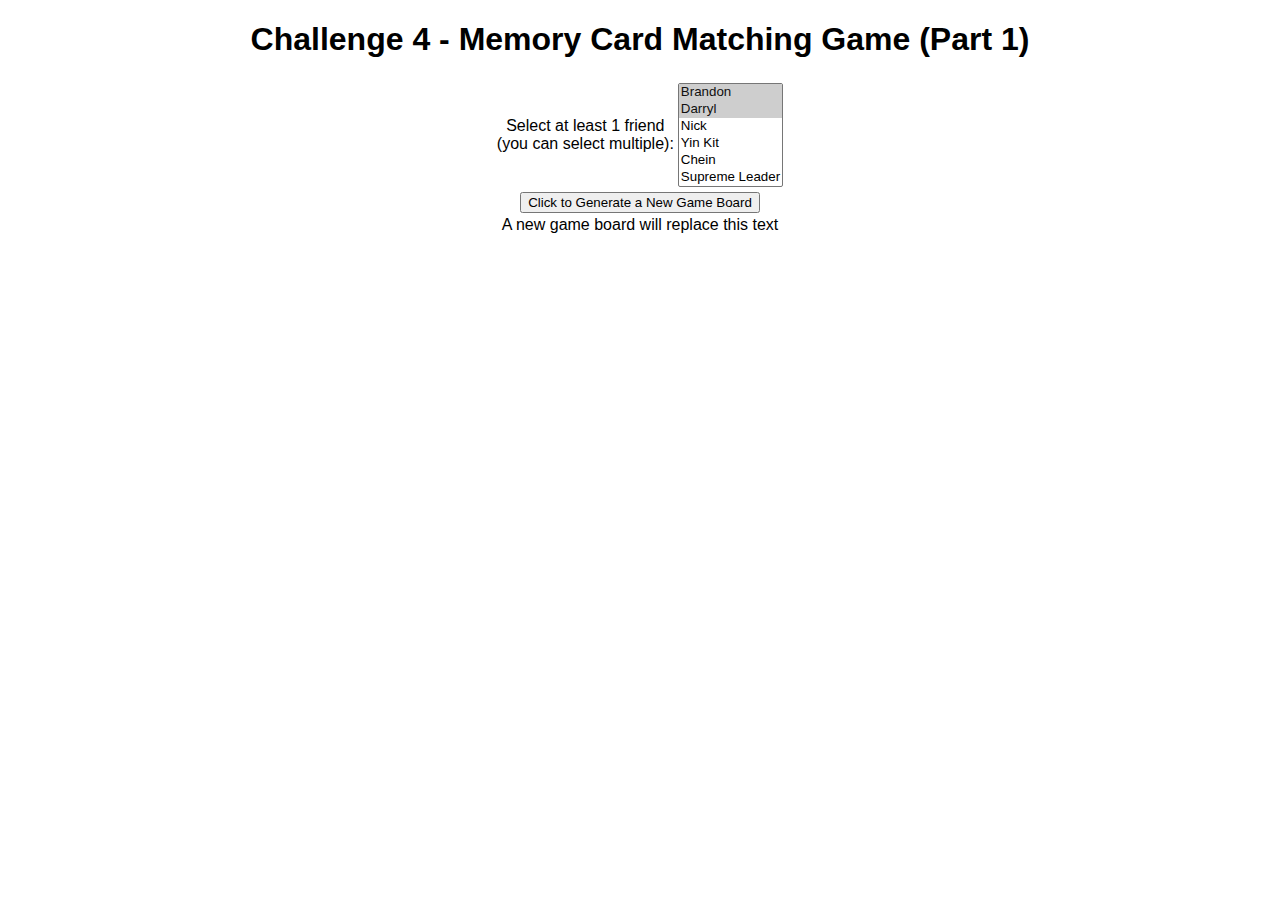
<file: week4/Challenge4/home.html>
<!DOCTYPE html>
<html lang="en">
<head>
    <meta charset="UTF-8">
    <meta name="viewport" content="width=device-width, initial-scale=1.0">
    <title>Challenge 4</title>
    <link rel="stylesheet" href="styles.css">
</head>
<body>
    
    <!-- DO NOT MODIFY ANY PART OF THIS HTML FILE (USE THIS AS IS) -->
    
    <h1>Challenge 4 - Memory Card Matching Game (Part 1)</h1>

    <table id="select-table">
        <tr>
            <td>
                Select at least 1 friend<br>
                (you can select multiple):
            </td>
            <td>
                <!-- Two options are pre-selected so that during testing, 
                       you don't have to keep selecting option(s) again -->
                <select id="friends" size="6" multiple>
                    <option selected value="brandon">Brandon</option>
                    <option selected value="darryl">Darryl</option>
                    <option value="nick">Nick</option>
                    <option value="yinkit">Yin Kit</option>
                    <option value="chein">Chein</option>
                    <option value="supreme">Supreme Leader</option>
                </select>
            </td>
        </tr>

        <tr>
            <td colspan="2">
                <button onclick="generate_board()">
                    Click to Generate a New Game Board
                </button>
            </td>
        </tr>
    </table>


    <div id="game-board">
        A new game board will replace this text
    </div>


    <script src="script.js"></script>
    
</body>
</html>
</file>
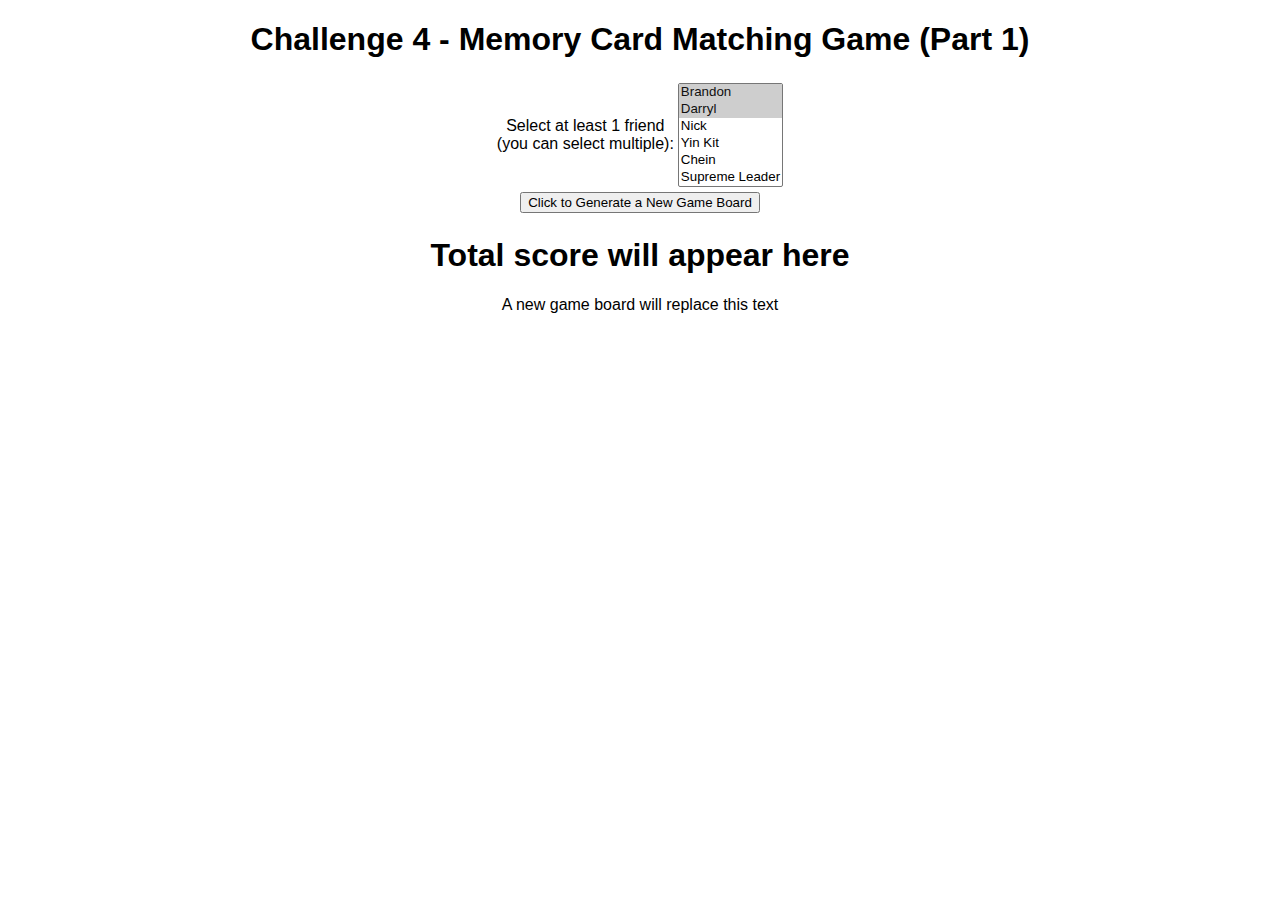
<file: week4/Challenge5/home.html>
<!DOCTYPE html>
<html lang="en">
<head>
    <meta charset="UTF-8">
    <meta name="viewport" content="width=device-width, initial-scale=1.0">
    <title>Challenge 4</title>
    <link rel="stylesheet" href="styles.css">
</head>
<body>
    
    <!-- DO NOT MODIFY ANY PART OF THIS HTML FILE (USE THIS AS IS) -->
    
    <h1>Challenge 4 - Memory Card Matching Game (Part 1)</h1>

    <table id="select-table">
        <tr>
            <td>
                Select at least 1 friend<br>
                (you can select multiple):
            </td>
            <td>
                <!-- Two options are pre-selected so that during testing, 
                       you don't have to keep selecting option(s) again -->
                <select id="friends" size="6" multiple>
                    <option selected value="brandon">Brandon</option>
                    <option selected value="darryl">Darryl</option>
                    <option value="nick">Nick</option>
                    <option value="yinkit">Yin Kit</option>
                    <option value="chein">Chein</option>
                    <option value="supreme">Supreme Leader</option>
                </select>
            </td>
        </tr>

        <tr>
            <td colspan="2">
                <button onclick="generate_board()">
                    Click to Generate a New Game Board
                </button>
            </td>
        </tr>
    </table>

    <h1 id="score_string">Total score will appear here</h1>

    <div id="game-board">
        A new game board will replace this text
    </div>


    <script src="script.js"></script>
    
</body>
</html>
</file>
<file: fanpage.css>
body {
    background: #b71c1c;
    color: #fff;
    font-family: Arial, sans-serif;
}

h1 {
    text-align: center;
    margin-top: 30px;
}

button {
    background: #fff;
    color: #b71c1c;
    border: none;
    padding: 10px 20px;
    margin: 10px;
    border-radius: 5px;
    font-size: 1em;
    cursor: pointer;
    transition: background 0.2s, color 0.2s;
}
button:hover {
    background: #b71c1c;
    color: #fff;
    border: 1px solid #fff;
}


.media-flex {
    display: flex;
    flex-direction: row;
    flex-wrap: nowrap;
    gap: 20px;
    justify-content: center;
    align-items: flex-start;
    margin-top: 30px;
    width: 100%;
    overflow-x: auto;
}

/* Ensure all media are sized consistently and inline */
.media-flex img, .media-flex iframe, .media-flex a {
    display: inline-block;
    max-width: 300px;
    max-height: 315px;
    vertical-align: middle;
    border-radius: 10px;
    box-shadow: 0 2px 8px rgba(0,0,0,0.2);
}
</file>
<file: week2/Challenge1/styles.css>
/* styles.css - Challenge #1 (Skeleton) */

body {
    background-color: aliceblue;
}

.container {
    /* margin: auto; */
    /* background-color: aliceblue; */
    text-align: center;
    margin: auto;
    max-width: 800px;
}

.site-header {
    
}

.site-header > h1{
    font-size: 50px;
    color: palevioletred;

}

.tagline {
    font-style: italic;
    color: grey;
}

#mascot-image {
    border: solid 2px black;
    border-radius: 10%;
    width: 250px;
    height: auto;
    background-color: white;
}

.about {
    text-align: left;
    margin-left: 20px;
    margin-right: 20px;
    line-height: 1.5;
}

.actions {

}

.buy-tickets {
    font-weight: 600;
    color: white;
    background-color: rgb(39, 247, 39);
    border: none;
    padding: 10px 14px;
    border-radius: 12px; ;
    box-shadow: 2px 2px 10px lightskyblue;
    margin-right: 10px;
    margin-bottom: 7px;
    transition: backrground-color 120ms ease, transform 80ms ease;
}
.buy-tickets:hover {
    background-color: rgb(47, 167, 47);
    transform: scale(1.1);

}

.make-donation {
    font-weight: 600;
    color: white;
    background-color: blue;
    border: none;
    padding: 10px 14px;
    border-radius: 12px; ;
    box-shadow: 2px 2px 10px rgb(215, 82, 104);
    margin-left: 10px;
    margin-top: 7px;
    transition: backrground-color 120ms ease, transform 80ms ease;

}

.make-donation:hover {
    background-color: rgb(0, 0, 168);
    transform: scale(1.1);

}

.site-footer {
    border-top: rgba(128, 128, 128,25%) solid 2px;
    margin-top: 30px;
    color: grey;
}
</file>
<file: week2/Challenge2/styles.css>
/* styles.css - Challenge #2 (Skeleton: Rides Gallery) */


/* 0) Base page */
body {
    background-color: rgb(237, 240, 241);
}

/* 1) Container */

.container {
    text-align: center;
    margin: auto;
    /* border: 1px solid black; */
    width: 800px;
}

.site-header {
    text-align: left;
}


/* 2) Section heading */
.attractions {
    /* border: 1px solid black; */
    width: auto;

}

.attractions > h2 {

}


/* 3) Cards wrapper (center all cards horizontally) */
.cards {
    display: flex;
    flex-wrap: wrap;
    /* border: 1px solid blue; */
    /* align-items: center; */
    justify-content: center;

}

/* 4) Card (size, spacing, border, rounded corners) */
.card {
    border: lightgrey solid 2px;
    box-shadow: 1px 1px 5px lightgrey;
    /* width: auto; */
    width: 240px;
    height: auto;
    margin: 0px 10px 10px 10px;
    text-align: left;
    border-radius: 14px;
    
}


/* 5) Card text (h3 title, paragraph blurb) */
.card h3{
    /* border: 1px black solid; */
    /* padding: 5px; */
    margin: 10px;
}

.card p {
    margin: 10px;
    line-height: 1.6;
    color: rgb(113, 112, 112)
}


/* 6) Card image (fit within card, centered) */

.card > img {
    width: 240px;
    height: 150px;
    object-fit: cover;
    border-radius: 14px 14px 0px 0px;
    /* border: lightgrey solid 1px */
}


/* 7) Hover state: change border to green, then make it wigglew */
.card:hover {
    border: green solid 2px;
    /* animation: wiggle 0.4s ease; */

}

/* 8) Footer */


.site-footer {
    text-align: center;
    color: #555555;
    font-size: 0.9rem;
    border-top: 1px solid #e7e7e7;
    padding-top: 16px;
    margin-top: 24px;
}
</file>
<file: week2/Challenge3/styles.css>
/* styles.css - Challenge #3 (Skeleton: Park Map - Positioning) */


/* 0) Base page (font, background, text color, remove default margins) */
body {
   background-color: rgb(237, 241, 247);
   font-family: "Segoe UI", Roboto, Helvetica, Arial, sans-serif;
}

/* 1) Container (center, max-width, padding) */
.container {
   /* text-align: center; */
   margin: 0px 10px 0px 10px;
}

/* 2) Map section heading (spacing, readability) */
.map-section {
   width: 100%;
   border: solid black 1px;
}


/* 3) Map wrapper
   - Make this the positioning context for absolute children (hint: relative).
   - Ensure it doesn't overflow horizontally.
*/
.map-wrapper {
   /* border: solid red 1px; */
}


/* 4) Map image
   - Keep it responsive inside the container (full width of wrapper, auto height).
*/
.park-map {
   width: 100%
}


/* 5) Markers
   - Style as small circular buttons (size, color, border-radius).
   - Absolutely position them using top/left percentages so they sit over the map.
   - Center each marker over its coordinates (hint: translate).
   - Ensure markers appear ABOVE the map (z-index).
*/
.marker {
   position: absolute;
   width: 10px;
   height: 10px;
   padding: 4px 4px;
   border-radius: 50%;
   box-shadow: 0 1px 4px rgba(0, 0, 0, 0.25);
   /* display: inline-block; */
   border: 1px solid #999999;
   background-color: #e91e63;
   transform: translate(-50%, -50%);
   cursor: pointer;
}

#marker-atlantis {
   top: 40%;
   left: 18%;

}

#marker-gyro {
   top: 33%;
   left: 81%
}

#marker-carousel {
   top: 58%;
   left: 31%;
}

#marker-river {
   top: 60%;
   left: 65%
}




/* 6) Tooltips
   - Hidden by default; visible on hover of the marker.
   - Small label box above the marker (position absolute relative to marker).
   - Add a subtle background, border, and rounded corners.
   - Raise above map and marker with z-index.
*/

.marker .tooltip {
   position: absolute;
   text-wrap: nowrap;
   /* transform: translateX(-50%); */
   /* bottom: 140%; */
   background-color: black;
   color: white;
   border-radius: 8px;
   padding: 5px 3px;
   opacity: 0; 
    pointer-events: none;
    transition: opacity 140ms ease, transform 140ms ease;
}
.marker:hover .tooltip {
    opacity: 1;
    transform: translateX(-50%) translateY(-2px);
}


/* 7) Legend box
   - Position absolute INSIDE the map wrapper, bottom-right corner.
   - Add background, padding, small rounded corners.
   - Keep text legible and compact.
*/

.legend {
   border: black solid 1px;
   border-radius: 10px;
   position:absolute;
   width:fit-content;
   bottom: 150px;
   right: 20px;
   background-color: white;
   text-align: left;
   font-size:  0.9rem;
   padding: 10px;
}

.legend h3 {
   font-size: 1rem;
   margin: 0 0 6px 0;
}

.legend ul {
   list-style: none;
   padding: 0;
   margin: 0;
}
.legend li {
   display: flex;
   align-items: center;
   gap: 10px;
   margin: 4px 0;
}
.legend .dot {
   width: 10px;
   height: 10px;
   border-radius: 50%;
   display: inline-block;
   border: 1px solid #999999;
}

.legend .dot.ride { background: #e91e63; }
.legend .dot.landmark { background: #03a9f4; } 

/* 8) Fixed Back to Top button
   - Position fixed at bottom-right of viewport.
   - Visible at all times.
   - Style as a small pill button.
   - Keep above everything with z-index.
*/


/* 9) Footer (muted, centered) */


/* 10) Getting Here & Around section styling  */

.transport {

}

.transport-columns {
   display: flex;
   /* border: 1px solid black; */
   justify-content: space-between;

}

.transport-columns div{
   /* display: flex; */
   border: 1px solid lightgrey;
   width: 400px;
   padding: 15px;
   border-radius: 5px;
   line-height: 1.6;
   background-color: white;
   /* text-align: left; */
}

.transport-columns div>li {
   /* text-align: left; */
}

.back-to-top {
   background-color: blue;
   color: white;
   border-radius: 20px;
   padding: 5px;
   position: fixed;
   bottom: 20px;
   right: 20px;
   text-decoration: none;
   font-weight: bold;
   /* font-family: ; */


   /* z-index: ; */
}

.site-footer {
   text-align: center;
}
</file>
<file: week3/Challenge1/styles.css>
body {
    background-color: #f8f9fa;
}

h1 {
    font-family: 'Arial', sans-serif;
    color: #343a40;
}

.lead {
    color: #6c757d;
}
</file>
<file: week3/Challenge2/styles.css>
body {
    background-color: #f8f9fa;
}

h1 {
    font-family: 'Arial', sans-serif;
    color: #343a40;
}

.lead {
    color: #6c757d;
}

h2 {
    color: #495057;
}

p {
    color: #212529;
}

img {
    max-width: 100%;
    height: auto;
    border-radius: 15px;
}

/* Custom Button Styles */
.btn-custom {
    background-color: #ff5c5c;
    color: white;
    border: none;
}

.btn-custom:hover {
    background-color: #ff3333;
}

/* Navbar Styles */
.navbar-dark .navbar-brand {
    color: #ff5c5c;
}
</file>
<file: week3/Challenge3/styles.css>
body {
    background-color: #f8f9fa;
}

h1 {
    font-family: 'Arial', sans-serif;
    color: #343a40;
}

.lead {
    color: #6c757d;
}

h2 {
    color: #495057;
}

p {
    color: #212529;
}

img {
    max-width: 100%;
    height: auto;
    border-radius: 15px;
}

/* Custom Button Styles */
.btn-custom {
    background-color: #ff5c5c;
    color: white;
    border: none;
}

.btn-custom:hover {
    background-color: #ff3333;
}

/* Navbar Styles */
.navbar-dark .navbar-brand {
    color: #ff5c5c;
}
</file>
<file: week4/Challenge1/styles.css>
body {
    font-family: Arial, sans-serif;
    text-align: center;
}

button {
    padding: 10px 20px;
    margin-top: 20px;
}
</file>
<file: week4/Challenge2/styles.css>
body {
    font-family: Arial, sans-serif;
    text-align: center;
}

button {
    padding: 10px 20px;
    margin-top: 20px;
}

#inner-box {
    border: 2px dotted red;
    text-align: left;
}

.bold-blue-text {
    color: blue;
    font-weight: bold;
}

#result {
    width: 300px;
    height: 120px;
    margin: auto;
    margin-top: 30px;
    padding: 4px;
    display: flex;
    align-items: center;
    justify-content: center;
    font-size: 1.4em;

    background-color: rgb(182, 182, 182);
    color: green;
}
</file>
<file: week4/Challenge3/styles.css>
body {
    font-family: Arial, sans-serif;
    text-align: center;
}
button {
    padding: 10px 10px;
    margin-bottom: 5px;
    width: 100px;
    font-weight: bold;
    background-color: darkblue;
    color: white;
}

img {
    width: 95%;
}

#outer-box {
    display: flex;
    justify-content: center;
}

#left-child {
    margin-right: 10px;
}

.info-box {
    display: flex;
    align-items: center;
    justify-content: center;
    padding: 10px;
    border: 2px dashed black;
}

#photo-box {
    margin-top: 10px;
}
</file>
<file: week4/Challenge4/styles.css>
body {
    font-family: Arial, sans-serif;
    text-align: center;
}

#select-table {
    margin: auto;
}

img {
    width: 100px; /* You can change this to fit your screen */
    cursor: pointer;
}

#game-board {
    display: flex;
    justify-content: center;

}

.row {
    display: flex;
    justify-content: center;
    /* border: 3px solid blue; */
    margin-bottom: 5px;
}

.column {
    display: flex;
    /* border: 1px solid red; */
    margin: 5px;
}
</file>
<file: week4/Challenge5/styles.css>
body {
    font-family: Arial, sans-serif;
    text-align: center;
}

#select-table {
    margin: auto;
}

img {
    width: 100px; /* You can change this to fit your screen */
    cursor: pointer;
}

#game-board {
    display: flex;
    justify-content: center;

}

.row {
    display: flex;
    justify-content: center;
    /* border: 3px solid blue; */
    margin-bottom: 5px;
}

.column {
    display: flex;
    /* border: 1px solid red; */
    margin: 5px;
}
</file>
